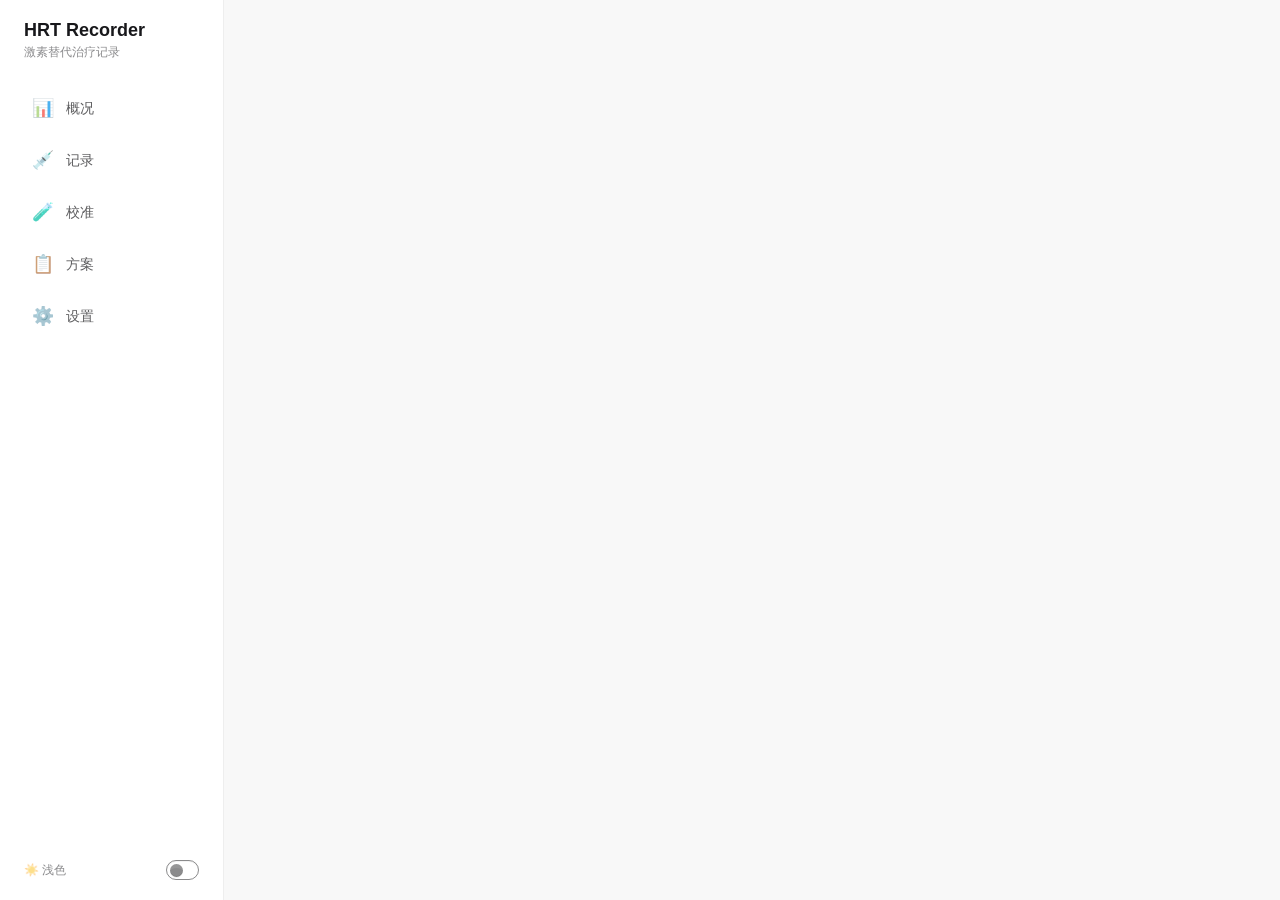
<file: index.html>
<!doctype html>
<html lang="zh-CN" data-theme="light">
  <head>
    <meta charset="UTF-8" />
    <link rel="icon" type="image/svg+xml" href="/favicon.svg" />
    <meta name="viewport" content="width=device-width, initial-scale=1.0" />
    <meta
      name="description"
      content="HRT Recorder：激素替代治疗的用药记录、血药浓度估算与血检校准工具，数据仅保存在本地浏览器。"
    />
    <meta name="theme-color" content="#ffffff" />
    <title>HRT Recorder</title>
    <style>html{background:#fff}html[data-theme=dark]{background:#1d232a}</style>
    <script>
      // 在样式生效前先按上次保存的主题设置 data-theme，避免深色模式闪白（FOUC）
      ;(function () {
        try {
          var keys = ['hrt-recorder-data-v3', 'hrt-recorder-data-v2']
          for (var i = 0; i < keys.length; i++) {
            var raw = localStorage.getItem(keys[i])
            if (!raw) continue
            var theme = (JSON.parse(raw) || {}).settings
            if (theme && theme.theme) {
              document.documentElement.dataset.theme = theme.theme
              return
            }
          }
        } catch (e) {
          /* 读不到就用默认浅色 */
        }
      })()
    </script>
    <script type="module" crossorigin src="/assets/index-C01JcShJ.js"></script>
    <link rel="stylesheet" crossorigin href="/assets/index-OnaUXRgL.css">
  </head>
  <body>
    <div id="root"></div>
  </body>
</html>
</file>
